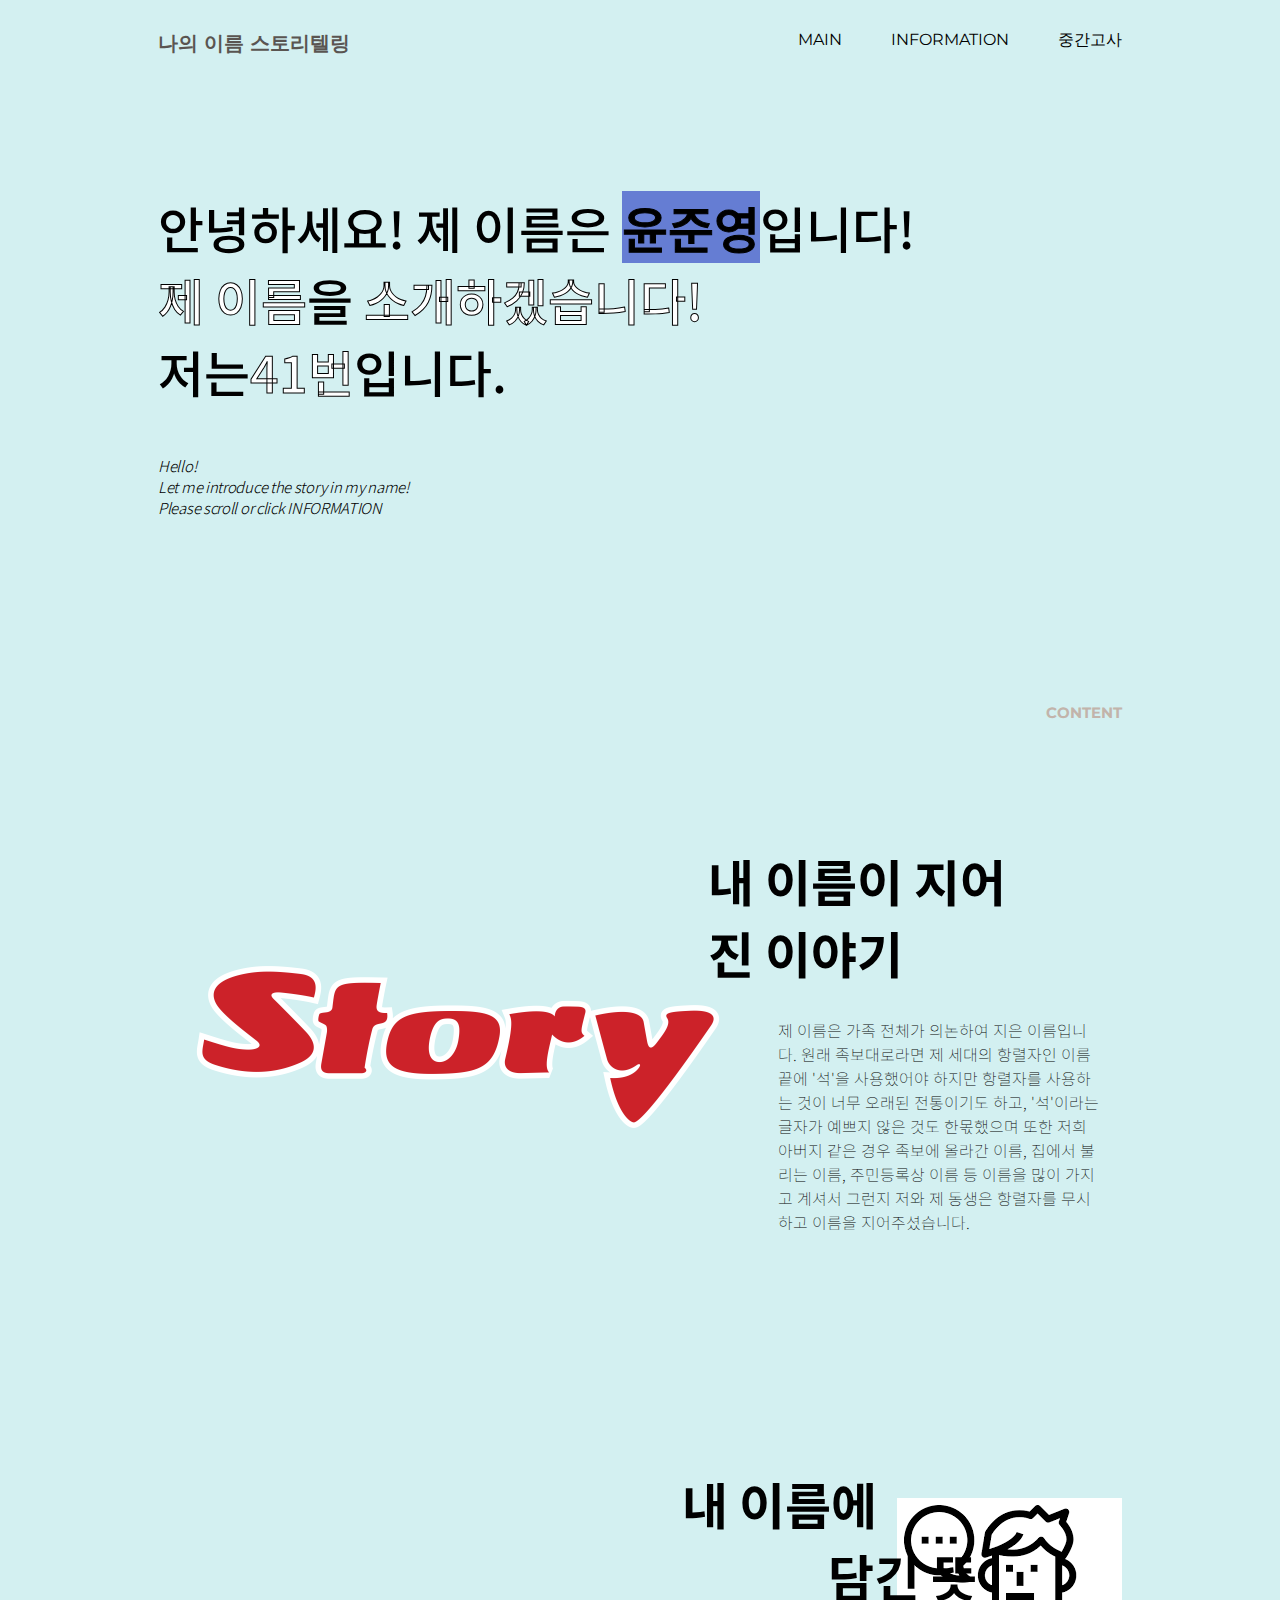
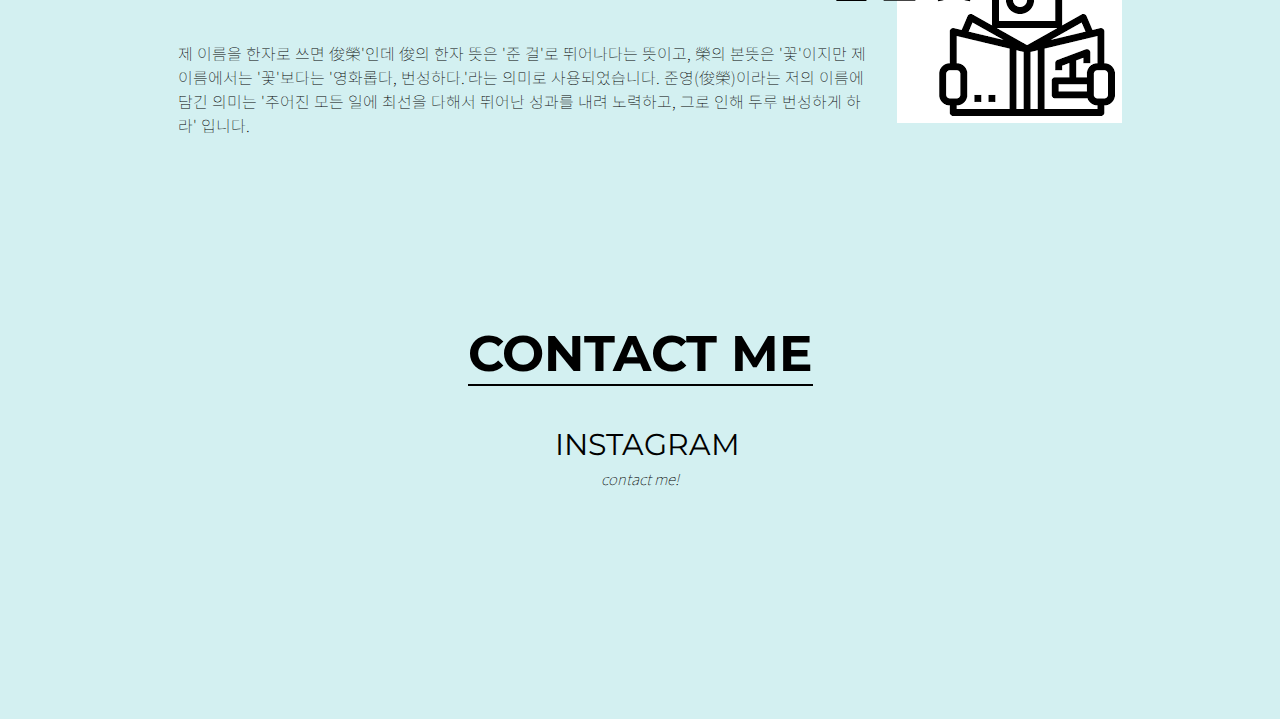
<file: index.html>
<!DOCTYPE html>
<html lang="en">
<head>
    <meta charset="UTF-8">
    <meta name="viewport" content="width=device-width, initial-scale=1.0">
    <title>MY PROFILE</title>

    <link rel="stylesheet" type="text/css" href="style.css">
    
    <link href="https://fonts.googleapis.com/css2?family=Montserrat:ital,wght@0,200;0,400;0,500;0,600;0,800;0,900;1,200;1,400;1,500;1,600;1,800;1,900&display=swap" rel="stylesheet">
    <link href="https://fonts.googleapis.com/css2?family=Noto+Sans+KR:wght@100;300;400;500;700;900&display=swap" rel="stylesheet">

    <link rel="preconnect" href="https://fonts.googleapis.com">
    <link rel="preconnect" href="https://fonts.gstatic.com" crossorigin>
    <link href="https://fonts.googleapis.com/css2?family=Black+Han+Sans&display=swap" rel="stylesheet">

</head>
<body>
    
    <div class="frame">

        <nav class="navigator">
            <h3 class="site-name">나의 이름 스토리텔링</h3>
            <ul>
                <li><a class="nav-menu" href="index.html">MAIN</a></li>
                <li><a class="nav-menu" href="info.html">INFORMATION</a></li>
                <li><a class="nav-menu" href="detail.html">중간고사</a></li>
            </ul>
        </nav>
        

        <div class="dashboard">
            <h1 class="korean-comment">안녕하세요! 제 이름은 <a class="sample">윤준영</a>입니다! <br>
                <a class="highlight type1">제 이름</a>을 <a class="highlight type2">소개하겠습니다!</a> <br>저는<a class="highlight type3">41번</a>입니다.</h1>

            <p class="english-comment">Hello!<br>Let me introduce the story in my name!<br>Please scroll or click INFORMATION</p>
        </div>

        <h5 class="recent-menu">CONTENT</h5>

        <div class="recent-works">
            <div class="article" id="arti1">
                <img class="thumbnail" id="thumb1" src="storylogo.png">
                <div class="article-info">
                    <h3 class="article-name" id="name1">내 이름이 지어진 이야기</h3>
                    <p class="article-comment">제 이름은 가족 전체가 의논하여 지은 이름입니다. 원래 족보대로라면 제 세대의 항렬자인 이름 끝에 '석'을 사용했어야 하지만 항렬자를 사용하는 것이 너무 오래된 전통이기도 하고, '석'이라는 글자가 예쁘지 않은 것도 한몫했으며 또한 저희 아버지 같은 경우 족보에 올라간 이름, 집에서 불리는 이름, 주민등록상 이름 등 이름을 많이 가지고 계셔서 그런지 저와 제 동생은 항렬자를 무시하고 이름을 지어주셨습니다.
                    </p>
                </div>
            </div>

            <div class="article" id="arti2">
                <div class="article-info">
                    <h3 class="article-name" id="name2-1">내 이름에</h3>
                    <h3 class="article-name" id="name2-2">담긴 뜻</h3>
                    <p class="article-comment" id="comment2">제 이름을 한자로 쓰면 俊榮'인데 俊의 한자 뜻은 '준 걸'로 뛰어나다는 뜻이고, 榮의 본뜻은 '꽃'이지만 제 이름에서는 '꽃'보다는 '영화롭다, 번성하다.'라는 의미로 사용되었습니다. 준영(俊榮)이라는 저의 이름에 담긴 의미는 '주어진 모든 일에 최선을 다해서 뛰어난 성과를 내려 노력하고, 그로 인해 두루 번성하게 하라' 입니다.
                    </p>
                </div>
                <img class="thumbnail" id="thumb2" src="bookmale.png">
            </div>


        </div>




        <footer class="footer">
            <h3 class="contact">CONTACT ME</h3>
            <div class="links">
                <a class="instagram" href="https://instagram.com/build_032?igshid=ZDdkNTZiNTM=">INSTAGRAM</a>
            </div>
            <p>contact me!</p>
        </footer>


    </div>


</body>
</html>
</file>
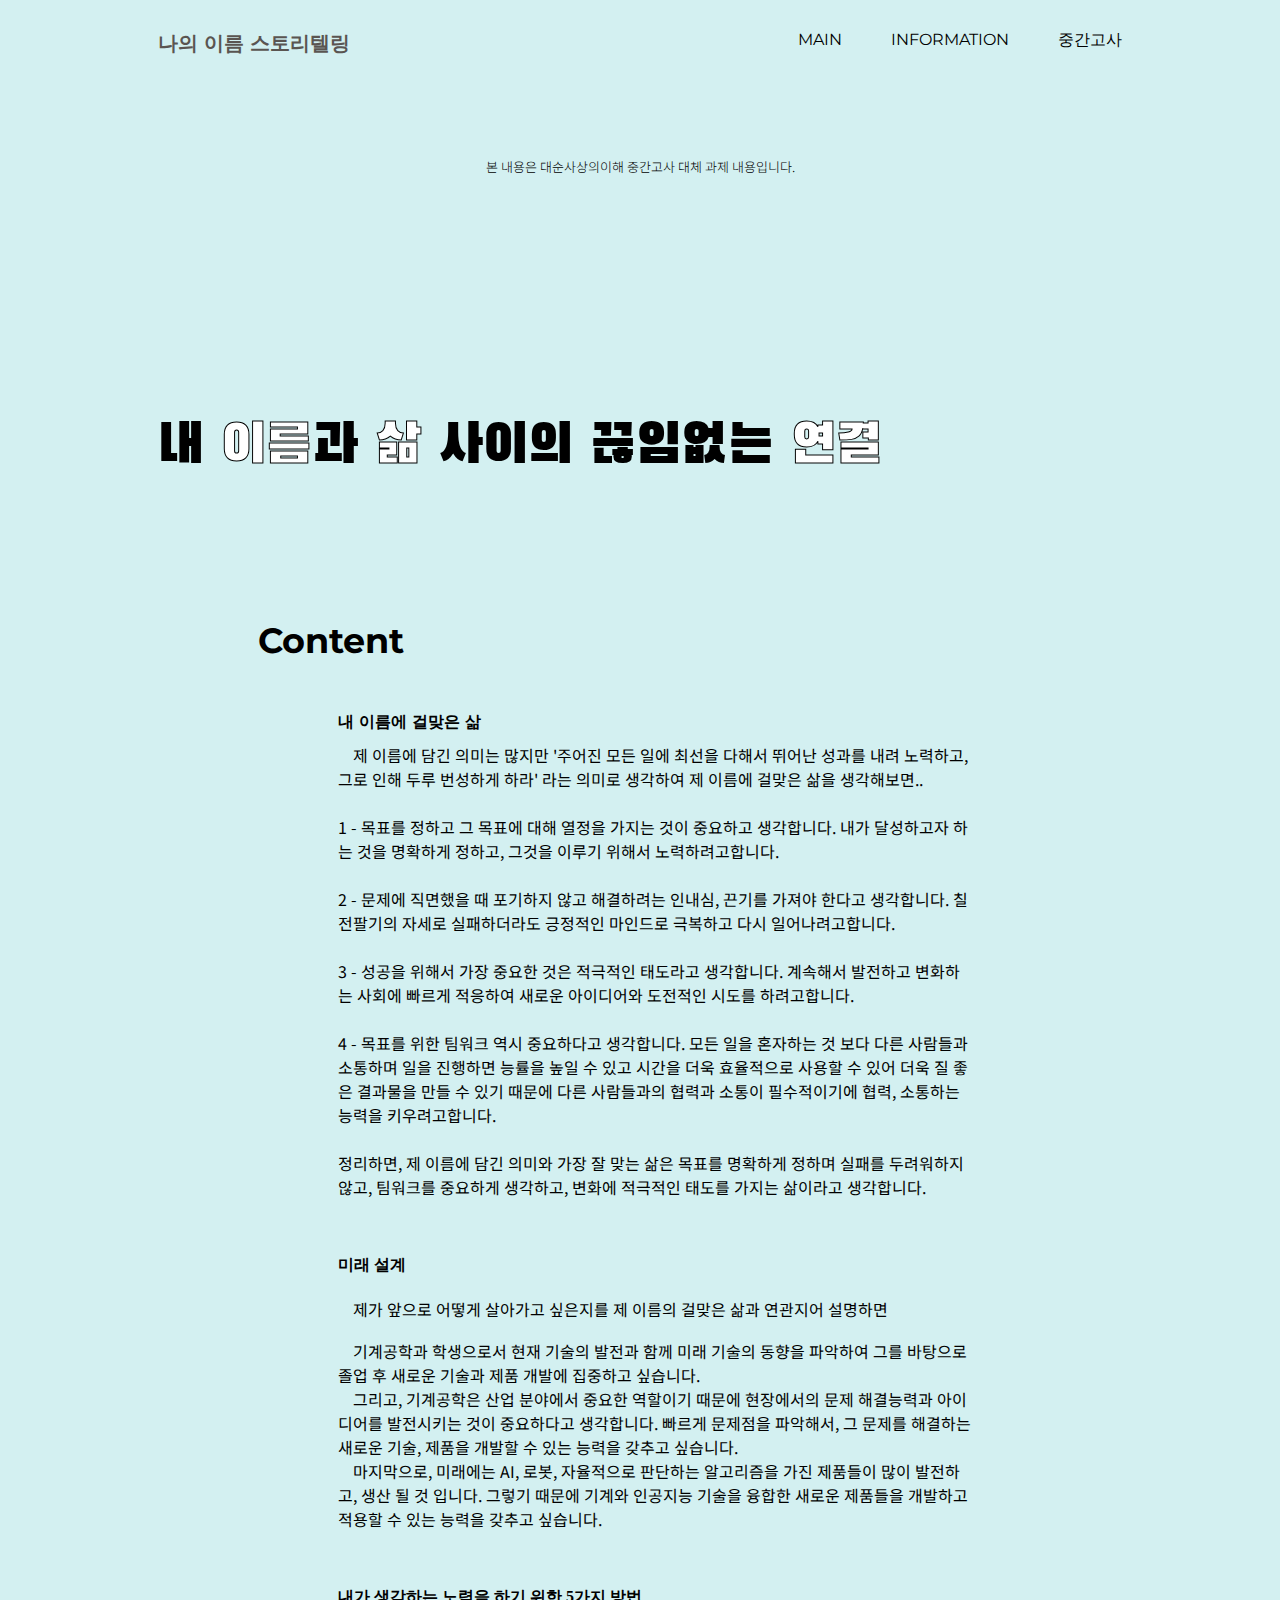
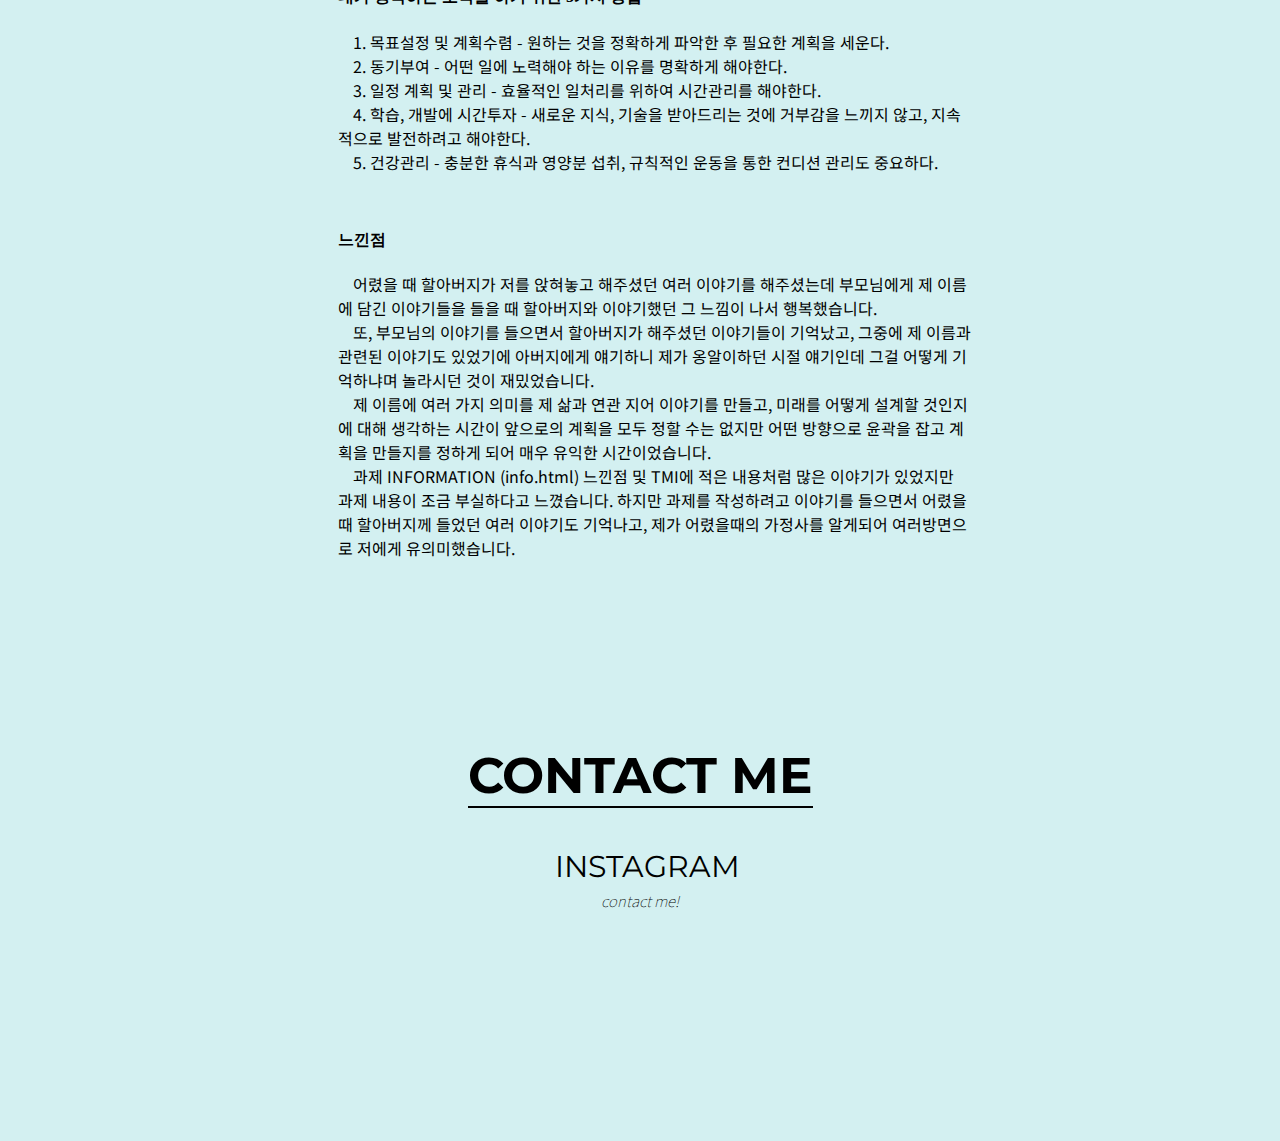
<file: detail.html>
<!DOCTYPE html>
<html lang="en">
<head>
    <meta charset="UTF-8">
    <meta name="viewport" content="width=device-width, initial-scale=1.0">
    <title>Midtrm exam substitute assignment</title>

    <link rel="stylesheet" type="text/css" href="style.css">
    
    <link href="https://fonts.googleapis.com/css2?family=Montserrat:ital,wght@0,200;0,400;0,500;0,600;0,800;0,900;1,200;1,400;1,500;1,600;1,800;1,900&display=swap" rel="stylesheet">
    <link href="https://fonts.googleapis.com/css2?family=Noto+Sans+KR:wght@100;300;400;500;700;900&display=swap" rel="stylesheet">

    <link rel="preconnect" href="https://fonts.googleapis.com">
    <link rel="preconnect" href="https://fonts.gstatic.com" crossorigin>
    <link href="https://fonts.googleapis.com/css2?family=Black+Han+Sans&display=swap" rel="stylesheet">
</head>
<body>

    <div class="frame">

        <nav class="navigator">
            <h3 class="site-name">나의 이름 스토리텔링</h3>
            <ul>
                <li><a class="nav-menu" href="index.html">MAIN</a></li>
                <li><a class="nav-menu" href="info.html">INFORMATION</a></li>
                <li><a class="nav-menu" href="detail.html">중간고사</a></li>
            </ul>
        </nav>

        <div class="midtrm-exam-introduce">
            <div class="notification">
                <p>본 내용은 대순사상의이해 중간고사 대체 과제 내용입니다.<br> </p>
            </div>
        </div>

        <div class="dashboard">
            <h1 class="midtrm-title">내 <a class="highlight type4">이름</a>과 <a class="highlight type5">삶</a> 사이의 끊임없는 <a class="highlight type6">연결</a></h1>
        </div>

        <h5 class="value-menu">Content</h5>

        <div class="life-section">

            <div class="life">
                <div class="life-intro">
                    <h4 class="life-name">내 이름에 걸맞은 삶</h4>
                    <p class="life-exp">제 이름에 담긴 의미는 많지만 '주어진 모든 일에 최선을 다해서 뛰어난 성과를 내려 노력하고, 그로 인해 두루 번성하게 하라' 라는 의미로 생각하여 제 이름에 걸맞은 삶을 생각해보면..<br><br>1 - 목표를 정하고 그 목표에 대해 열정을 가지는 것이 중요하고 생각합니다. 내가 달성하고자 하는 것을 명확하게 정하고, 그것을 이루기 위해서 노력하려고합니다. <br><br>2 - 문제에 직면했을 때 포기하지 않고 해결하려는 인내심, 끈기를 가져야 한다고 생각합니다. 칠전팔기의 자세로 실패하더라도 긍정적인 마인드로 극복하고 다시 일어나려고합니다. <br><br>3 - 성공을 위해서 가장 중요한 것은 적극적인 태도라고 생각합니다. 계속해서 발전하고 변화하는 사회에 빠르게 적응하여 새로운 아이디어와 도전적인 시도를 하려고합니다. <br><br>4 - 목표를 위한 팀워크 역시 중요하다고 생각합니다. 모든 일을 혼자하는 것 보다 다른 사람들과 소통하며 일을 진행하면 능률을 높일 수 있고 시간을 더욱 효율적으로 사용할 수 있어 더욱 질 좋은 결과물을 만들 수 있기 때문에 다른 사람들과의 협력과 소통이 필수적이기에 협력, 소통하는 능력을 키우려고합니다.
                    <br><br>정리하면, 제 이름에 담긴 의미와 가장 잘 맞는 삶은 목표를 명확하게 정하며 실패를 두려워하지 않고, 팀워크를 중요하게 생각하고, 변화에 적극적인 태도를 가지는 삶이라고 생각합니다.
                    </p>
                </div>
            </div>

            <div class="life">
                <div class="life-intro">
                    <h4 calss="life-name">미래 설계</h4>
                    <p class="life-exp">제가 앞으로 어떻게 살아가고 싶은지를 제 이름의 걸맞은 삶과 연관지어 설명하면</p><br><p class="life-exp">기계공학과 학생으로서 현재 기술의 발전과 함께 미래 기술의 동향을 파악하여 그를 바탕으로 졸업 후 새로운 기술과 제품 개발에 집중하고 싶습니다.</p><p class="life-exp">그리고, 기계공학은 산업 분야에서 중요한 역할이기 때문에 현장에서의 문제 해결능력과 아이디어를 발전시키는 것이 중요하다고 생각합니다. 빠르게 문제점을 파악해서, 그 문제를 해결하는 새로운 기술, 제품을 개발할 수 있는 능력을 갖추고 싶습니다.</p><p class="life-exp">마지막으로, 미래에는 AI, 로봇, 자율적으로 판단하는 알고리즘을 가진 제품들이 많이 발전하고, 생산 될 것 입니다. 그렇기 때문에 기계와 인공지능 기술을 융합한 새로운 제품들을 개발하고 적용할 수 있는 능력을 갖추고 싶습니다.</p>
                </div>
            </div>

            <div class="life">
                <div class="life-intro">
                    <h4 calss="life-name">내가 생각하는 노력을 하기 위한 5가지 방법</h4>
                    <p class="life-exp">1. 목표설정 및 계획수렴 - 원하는 것을 정확하게 파악한 후 필요한 계획을 세운다.</p>
                    <p class="life-exp">2. 동기부여 - 어떤 일에 노력해야 하는 이유를 명확하게 해야한다.</p>
                    <p class="life-exp">3. 일정 계획 및 관리 - 효율적인 일처리를 위하여 시간관리를 해야한다.</p><p class="life-exp">4. 학습, 개발에 시간투자 - 새로운 지식, 기술을 받아드리는 것에 거부감을 느끼지 않고, 지속적으로 발전하려고 해야한다.</p><p class="life-exp">5. 건강관리 - 충분한 휴식과 영양분 섭취, 규칙적인 운동을 통한 컨디션 관리도 중요하다.</p>
                </div>
            </div>


            <div class="life">
                <div class="life-intro">
                    <h4 calss="life-name">느낀점</h4>
                    <p class="life-exp">어렸을 때 할아버지가 저를 앉혀놓고 해주셨던 여러 이야기를 해주셨는데 부모님에게 제 이름에 담긴 이야기들을 들을 때 할아버지와 이야기했던 그 느낌이 나서 행복했습니다.</p><p class="life-exp">또, 부모님의 이야기를 들으면서 할아버지가 해주셨던 이야기들이 기억났고, 그중에 제 이름과 관련된 이야기도 있었기에 아버지에게 얘기하니 제가 옹알이하던 시절 얘기인데 그걸 어떻게 기억하냐며 놀라시던 것이 재밌었습니다. </p><p class="life-exp"> 제 이름에 여러 가지 의미를 제 삶과 연관 지어 이야기를 만들고, 미래를 어떻게 설계할 것인지에 대해 생각하는 시간이 앞으로의 계획을 모두 정할 수는 없지만 어떤 방향으로 윤곽을 잡고 계획을 만들지를 정하게 되어 매우 유익한 시간이었습니다. </p><p class="life-exp">과제 INFORMATION (info.html) 느낀점 및 TMI에 적은 내용처럼 많은 이야기가 있었지만 과제 내용이 조금 부실하다고 느꼈습니다. 하지만 과제를 작성하려고 이야기를 들으면서 어렸을때 할아버지께 들었던 여러 이야기도 기억나고, 제가 어렸을때의 가정사를 알게되어 여러방면으로 저에게 유의미했습니다.</p>
                </div>
            </div>

        </div>







        <footer class="footer">
            <h3 class="contact">CONTACT ME</h3>
            <div class="links">
                <a class="instagram" href="https://instagram.com/build_032?igshid=ZDdkNTZiNTM=">INSTAGRAM</a>
            </div>
            <p>contact me!</p>
        </footer>

    </div>
</body>
</html>
</file>
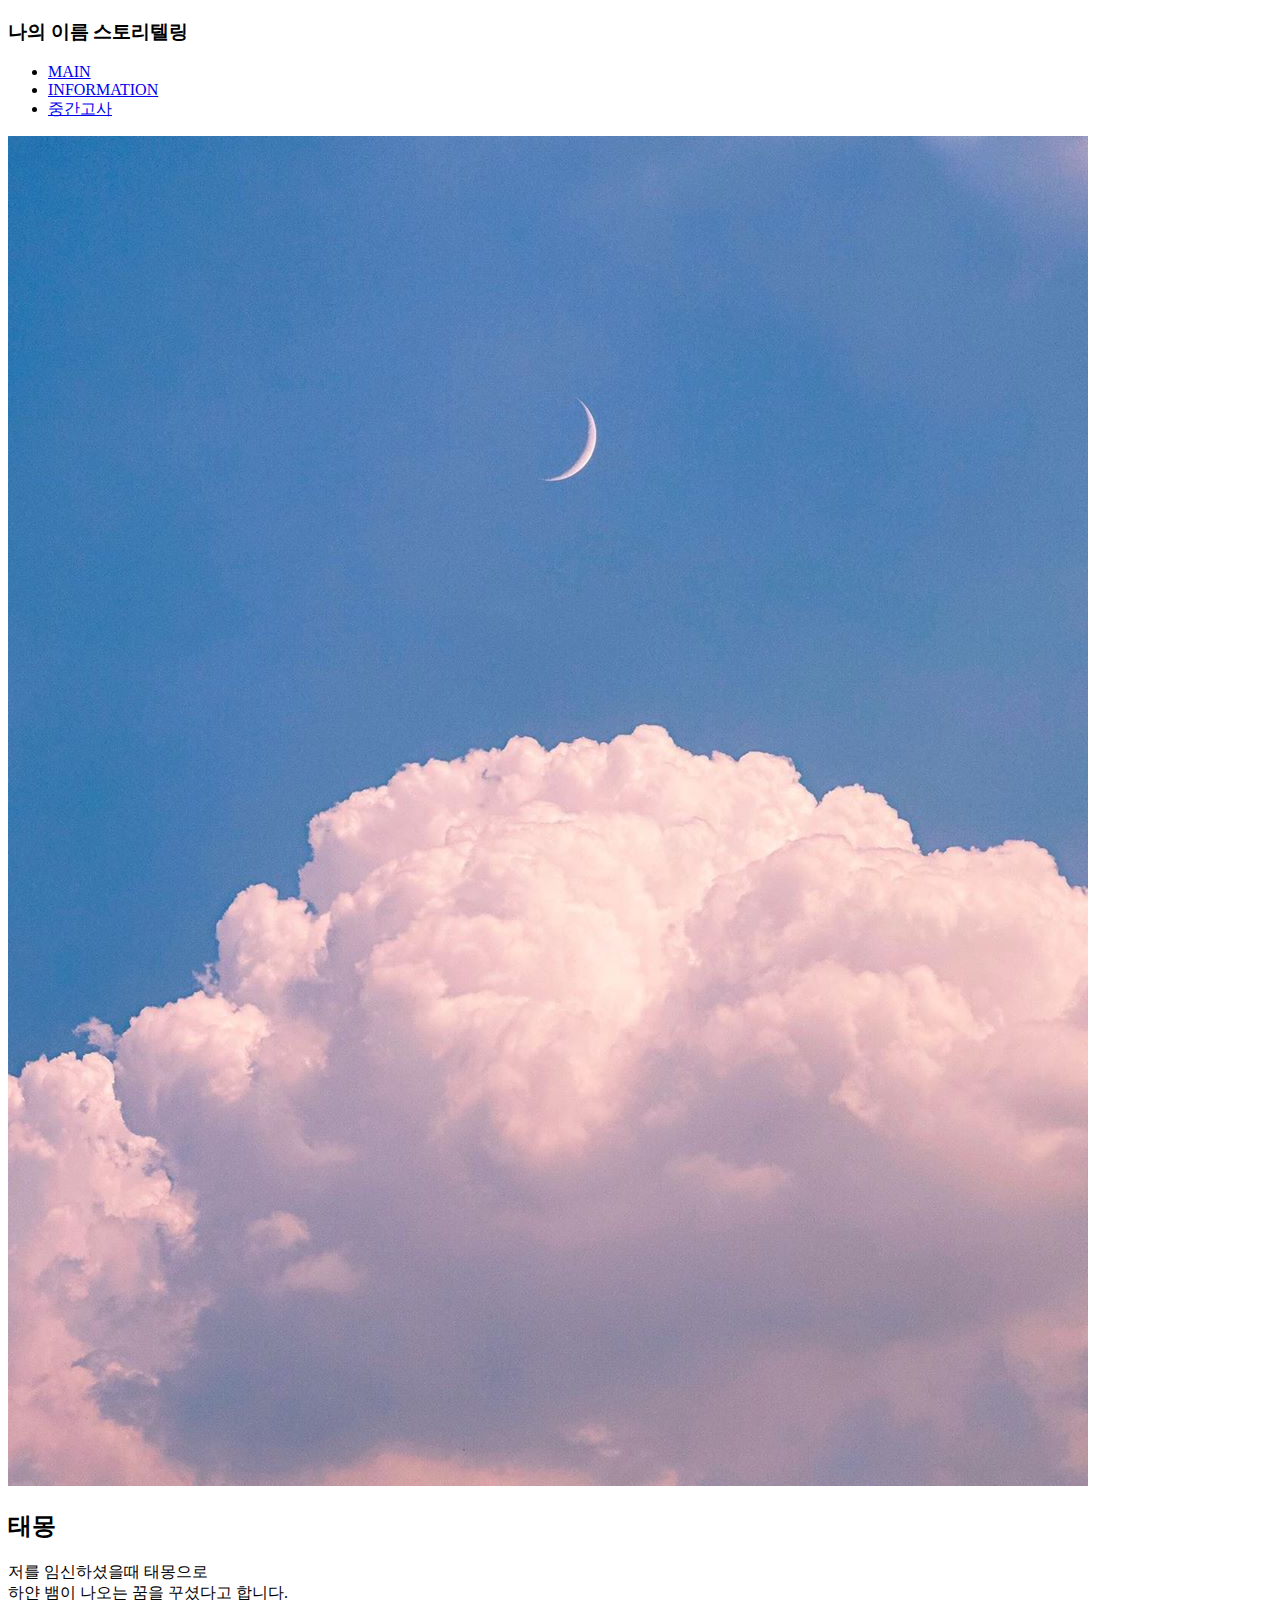
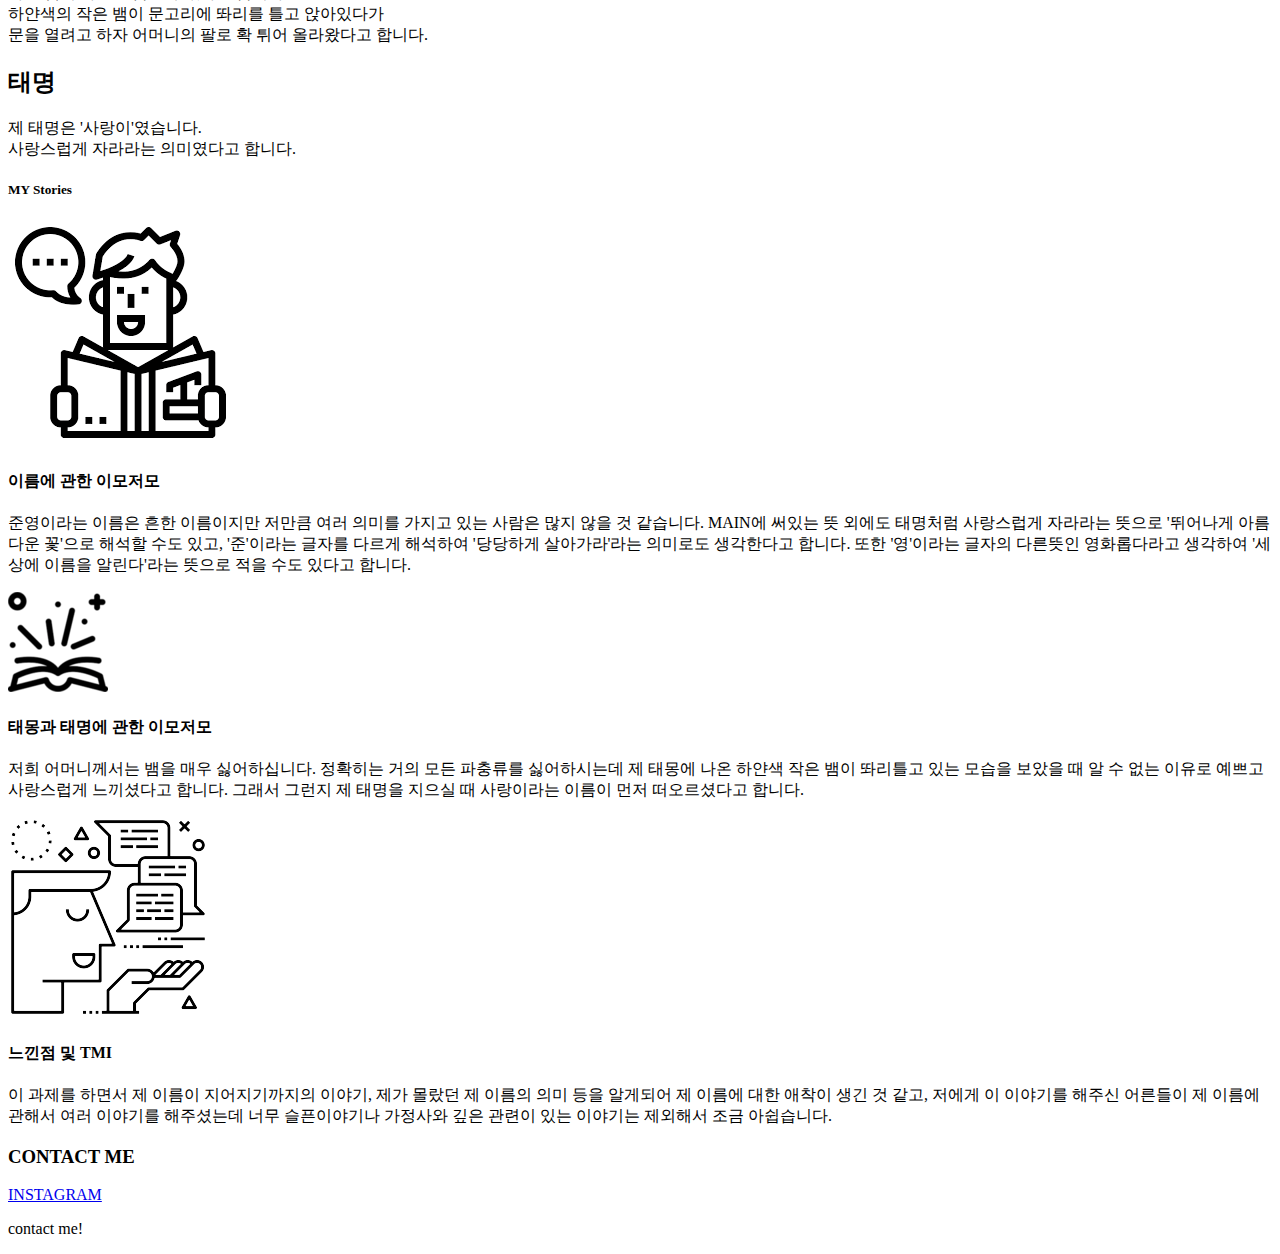
<file: info.html>
<!DOCTYPE html>
<html lang="en">
<head>
    <meta charset="UTF-8">
    <meta name="viewport" content="width=device-width, initial-scale=1.0">
    <title>TMI</title>

    <link re    l="stylesheet" type="text/css" href="style.css">
    
    <link href="https://fonts.googleapis.com/css2?family=Montserrat:ital,wght@0,200;0,400;0,500;0,600;0,800;0,900;1,200;1,400;1,500;1,600;1,800;1,900&display=swap" rel="stylesheet">
    <link href="https://fonts.googleapis.com/css2?family=Noto+Sans+KR:wght@100;300;400;500;700;900&display=swap" rel="stylesheet">

    <link rel="preconnect" href="https://fonts.googleapis.com">
    <link rel="preconnect" href="https://fonts.gstatic.com" crossorigin>
    <link href="https://fonts.googleapis.com/css2?family=Black+Han+Sans&display=swap" rel="stylesheet">
    

</head>
<body>

    <div class="frame">
        
        <nav class="navigator">
            <h3 class="site-name">나의 이름 스토리텔링</h3>
            <ul>
                <li><a class="nav-menu" href="index.html">MAIN</a></li>
                <li><a class="nav-menu" href="info.html">INFORMATION</a></li>
                <li><a class="nav-menu" href="detail.html">중간고사</a></li>
            </ul>
        </nav>



        
        <div class="profile-section">
            <img id="profile-picture" src="back.jpg">
            <div class="introduction">
                <h2>태몽</h2>
                <p> 저를 임신하셨을때 태몽으로<br>하얀 뱀이 나오는 꿈을 꾸셨다고 합니다.<br>하얀색의 작은 뱀이 문고리에 똬리를 틀고 앉아있다가<br>문을 열려고 하자 어머니의 팔로 확 튀어 올라왔다고 합니다.</p>
                <h2>태명</h2>
                <p  id="capability">제 태명은 '사랑이'였습니다. <br> 사랑스럽게 자라라는 의미였다고 합니다.</p>
            </div>
        </div>

        <h5 class="value-menu">MY Stories</h5>

        <div class="value-section">
            
            <div class="value">
                <img class="value-icon" src="bookmalen.png">
                <div class="value-intro">
                    <h4 class="value-name">이름에 관한 이모저모</h4>
                    <p class="value-exp">준영이라는 이름은 흔한 이름이지만 저만큼 여러 의미를 가지고 있는 사람은 많지 않을 것 같습니다. MAIN에 써있는 뜻 외에도 태명처럼 사랑스럽게 자라라는 뜻으로 '뛰어나게 아름다운 꽃'으로 해석할 수도 있고, '준'이라는 글자를 다르게 해석하여 '당당하게 살아가라'라는 의미로도 생각한다고 합니다. 또한 '영'이라는 글자의 다른뜻인 영화롭다라고 생각하여 '세상에 이름을 알린다'라는 뜻으로 적을 수도 있다고 합니다.</p>
                </div>
            </div>


            <div class="value">
                <img class="value-icon" src="openbook.png">
                <div class="value-intro">
                    <h4 class="value-name">태몽과 태명에 관한 이모저모</h4>
                    <p class="value-exp">저희 어머니께서는 뱀을 매우 싫어하십니다. 정확히는 거의 모든 파충류를 싫어하시는데 제 태몽에 나온 하얀색 작은 뱀이 똬리틀고 있는 모습을 보았을 때 알 수 없는 이유로 예쁘고 사랑스럽게 느끼셨다고 합니다. 그래서 그런지 제 태명을 지으실 때 사랑이라는 이름이 먼저 떠오르셨다고 합니다.</p>
                </div>
            </div>
            <div class="value">
                <img class="value-icon" src="talk.png">
                <div class="value-intro">
                    <h4 class="value-name">느낀점 및 TMI</h4>
                    <p class="value-exp">이 과제를 하면서 제 이름이 지어지기까지의 이야기, 제가 몰랐던 제 이름의 의미 등을 알게되어 제 이름에 대한 애착이 생긴 것 같고, 저에게 이 이야기를 해주신 어른들이 제 이름에 관해서 여러 이야기를 해주셨는데 너무 슬픈이야기나 가정사와 깊은 관련이 있는 이야기는 제외해서 조금 아쉽습니다.</p>
                </div>
            </div>  
        </div>




        <footer class="footer">
            <h3 class="contact">CONTACT ME</h3>
            <div class="links">
                <a class="instagram" href="https://instagram.com/build_032?igshid=ZDdkNTZiNTM=">INSTAGRAM</a>
            </div>
            <p class="footer-comment"> contact me!
        </footer>
        

    </div>

</body>
</html>
</file>
<file: style.css>
body{
    background-color: rgb(211, 240, 241) !important;
}

.frame{
    margin: 30px 150px;
    display: flex;
    flex-direction: column;
}


/*navigator*/

.navigator{
    display: flex;
    flex-direction: row;
    justify-content: space-between;
}

li{
    display: inline;
    align-self: center;
    margin:0;
    margin-left: 45px;
}

ul{
    margin:0;
}

.site-name{
    margin:0;
    font-family: 'Montserrat', sans-serif;
    font-size: 20px;
    color: #5a5551;
}

.nav-menu{
    font-family: 'Montserrat', sans-serif;
    font-weight: 400;
    font-size: 16px;
}

a{
    color: black;
    text-decoration: none;
}

a:hover{
    color: rgb(92, 183, 210);
    transition: 0.2s;
}


/*dashboard*/


.dashboard{
    display: flex;
    flex-direction: column;
    margin-top: 100px;
    margin-bottom: 70px;
}

.korean-comment{
    font-family: 'Noto Sans KR', sans-serif;
    font-weight: 500;
    font-size: 50px;
}

.midtrm-title{
    font-family: 'Black Han Sans', sans-serif;
    font-weight: 550;
    font-size: 55px;
}


.sample{
    background-color: rgb(101, 125, 211);
    -webkit-text-stroke: 1px black;
}

.sample:hover{
    background-color: transparent;
    color: white;
    -webkit-text-stroke: 1px black;
    transition: none;
}

.highlight{
    color: white;
    -webkit-text-stroke: 1px black;
}

.highlight:hover{
    background-color: pink;
    color: black;
    transition: none;
}

.type1:hover{
    background-color: rgb(141, 183, 59);
}

.type2:hover{
    background-color: rgb(139, 196, 218);
}

.type3:hover{
    background-color: rgb(240, 170, 40);
}

.english-comment{
    font-family: 'Noto Sans KR', sans-serif;
    font-weight: 300;
    font-size: 15px;
    font-style: italic;

    letter-spacing: -0.3px;
}


/*recent works*/

.recent-menu{
    font-family: 'Montserrat', sans-serif;
    font-size: 15px;
    font-weight: 700;
    color: #C2B4AB;
    
    text-align: right;
    margin-top: 100px;
}



/*footer*/


.footer{
    display: flex;
    flex-direction: column;
    align-items: center;
    margin-bottom: 200px;
}

.contact{
    font-family: 'Montserrat', sans-serif;
    font-size: 50px;
    font-weight: 700;
    color: black;
    margin-bottom: 40px;
    border-bottom: 2px solid black;
}

.links>a{
    font-family: 'Montserrat', sans-serif;
    font-size: 30px;
    font-weight: 400;
    margin-left: 15px;
}

.footer>p{
    font-family: 'Noto Sans KR', sans-serif;
    font-weight: 100;
    font-size: 15px;
    font-style: italic;
    margin: 0;
    margin-top: 5px;
}




/* INFO Section*/


/*profile-section*/

.profile-section{
    display: flex;
    flex-direction: row;
    justify-content: center;
    align-items: flex-start;

    margin: 100px 100px;
}


#profile-picture{
    width: 400px;
    margin-right: 60px;
}

.introduction>h2{
    margin: 0px;
    font-family: 'Montserrat', sans-serif;
    font-size: 35px;
}

.introduction>p{
    font-family: 'Noto Sans KR', sans-serif;
    font-weight: 300;
    font-size: 16px;

    margin-bottom: 40px;
}

#capability{
    font-family: 'Noto Sans KR', sans-serif;
    font-weight: 400;
    font-size: 14px;
    font-style: italic;

    line-height: 30px;
}


/*value section*/

.value-menu{
    font-family: 'Montserrat', sans-serif;
    font-size: 35px;
    margin: 30px 100px;
}

.value-section{
    display: flex;
    flex-direction: column;
    justify-content: flex-start;
    align-content: center;
    margin: 100px 150px;
    margin-top: 20px;
}

.value{
    display: flex;
    flex-direction: row;
    margin-bottom: 40px;
    align-items: center;

}


.value-icon{
    width: 100px;
    height: 100px;

    border: 2px solid #926ed5;
    border-radius: 100px;
    padding: 15px;
}

.value-intro{
    margin-left: 30px;
}


.value-name{
    font-family: 'Montserrat', sans-serif;
    font-weight: 700px;
    margin-top: 0px;
    margin-bottom: 10px;
}

.value-exp{
    font-family: 'Noto Sans KR', sans-serif;
    font-weight: 300px;
    font-size: 16px;
    margin: 0px;
}




/*footer section*/

.footer-comment{
    text-align: center;
}


a[title="Freepik"]:hover{
    color: black;
    text-decoration: underline;
}

a[title="Flaticon"]:hover{
    color: black;
    text-decoration: underline;
}


/* RECENT WORKS */

.recent-works{
    display: flex;
    flex-direction: column;
}

.article{
    display: flex;
    flex-direction: row;
    margin-bottom: 120px;
    align-items: center;
}

.thumbnail{
    width: 600px;
}

.article-info{
    margin: 0px 20px;
}

.article-name{
    font-family: 'Noto Sans KR', sans-serif;
    font-size: 50px;
    margin-top: 0px;
    margin-bottom: 30px;
}

.article-name:hover{
    color: rgb(114, 219, 102);
    -webkit-text-stroke: 1px white;
    transition: 0.3s;
}



.article-comment{
    font-family: 'Noto Sans KR', sans-serif;
    font-size: 16px;
    font-weight: 100;
}


#name1{
    position: relative;
    right: 70px;
}

#name1:hover{
    color: rgb(255, 0, 0);
}

#name2-1{
    text-align: right;
    position: relative;
    left: 0px;
    margin-bottom: 0px;
}

#name2-2{
    text-align: right;
    position: relative;
    left: 100px;
}

#name2-2:hover{
    color: rgb(255, 185, 56);
}

/* 중간고사 대체과제 section */

.midtrm-exam-introduce{
    display: flex;
    flex-direction: row;
    justify-content: center;
    align-items: flex-start;

    margin: 100px 100px
}

.notification>p{
    margin: 0px;
    font-family: 'Noto sans KR', sans-serif;
    font-weight: 300;
    font-size: 13px
}

.life-section{
    display: flex;
    flex-direction: column;
    justify-content: flex-start;
    align-content: center;
    margin: 100px 150px;
    margin-top: 20px;
}

.life{
    display: flex;
    flex-direction: row;
    margin-bottom: 35px;
    align-items: center;
}

.life-intro{
    margin-left: 30px;
}

.life-name{
    font-family: 'Montserrat', sans-serif;
    font-weight: 700px;
    margin-top: 0px;
    margin-bottom: 10px;
}

.life-exp{
    font-family: 'Noto Sans KR', sans-serif;
    font-weight: 300px;
    font-size: 16px;
    margin: 0px;
    text-indent: 15px;
}
/*대체과제 dashboard section*/
.type4:hover{
    background-color: rgb(153, 232, 174);
    color: rgb(227, 227, 213);
}

.type5:hover{
    background-color: rgb(210, 138, 232);
    color: rgb(227, 227, 213);
}

.type6:hover{
    background-color: rgb(232, 103, 64);
    color: rgb(227, 227, 213);
}
</file>
